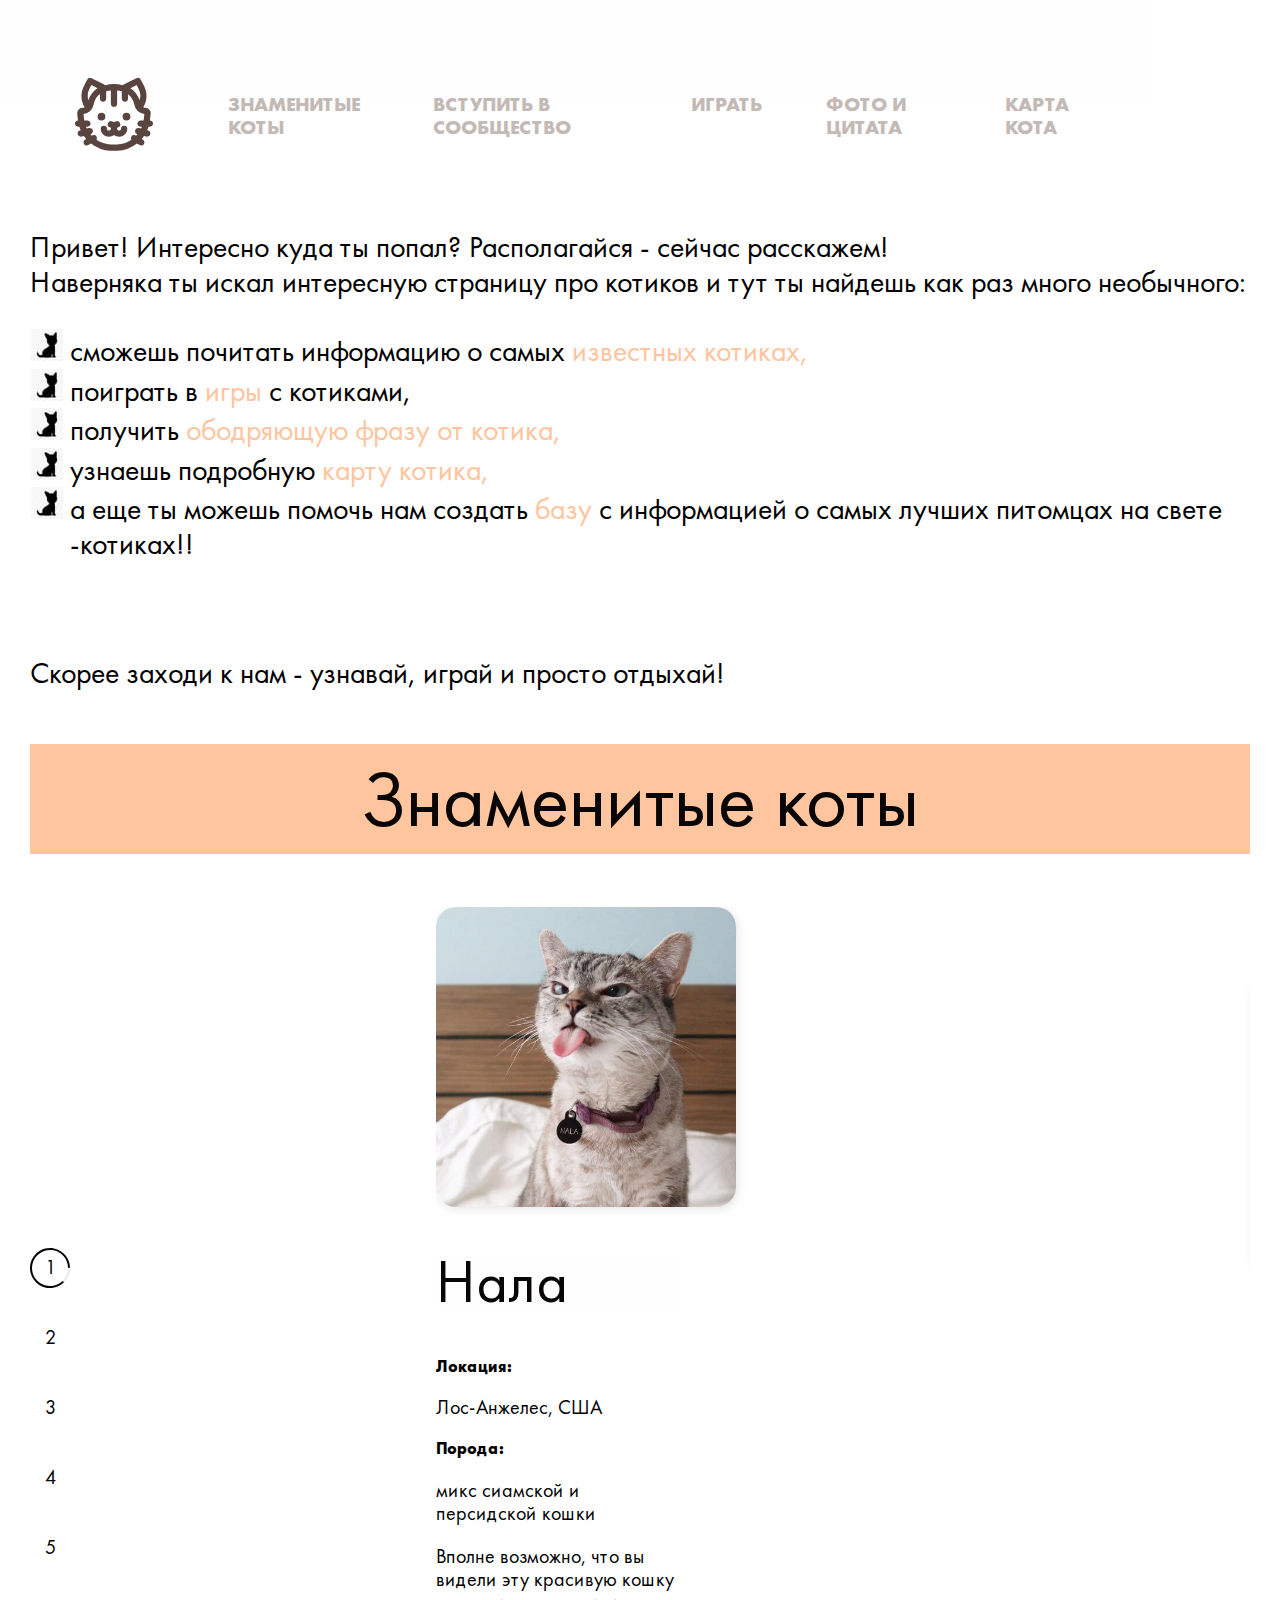
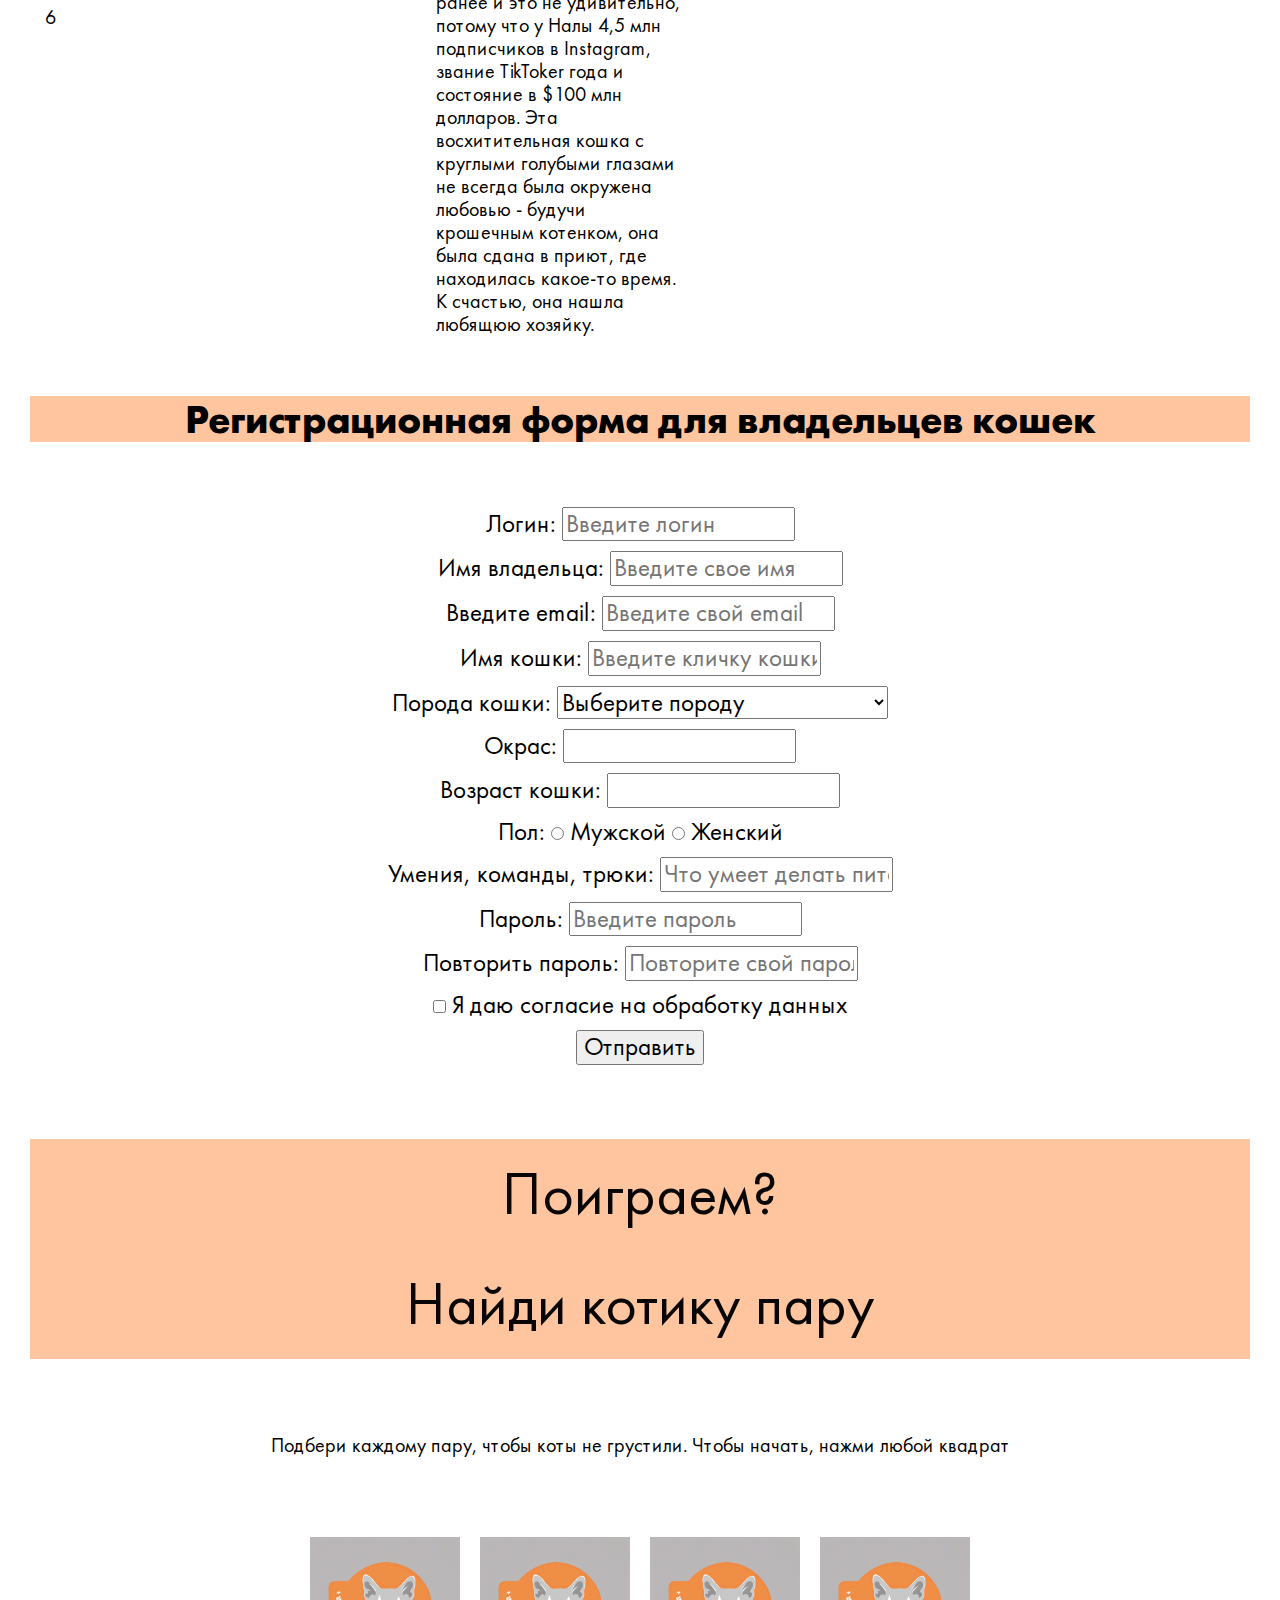
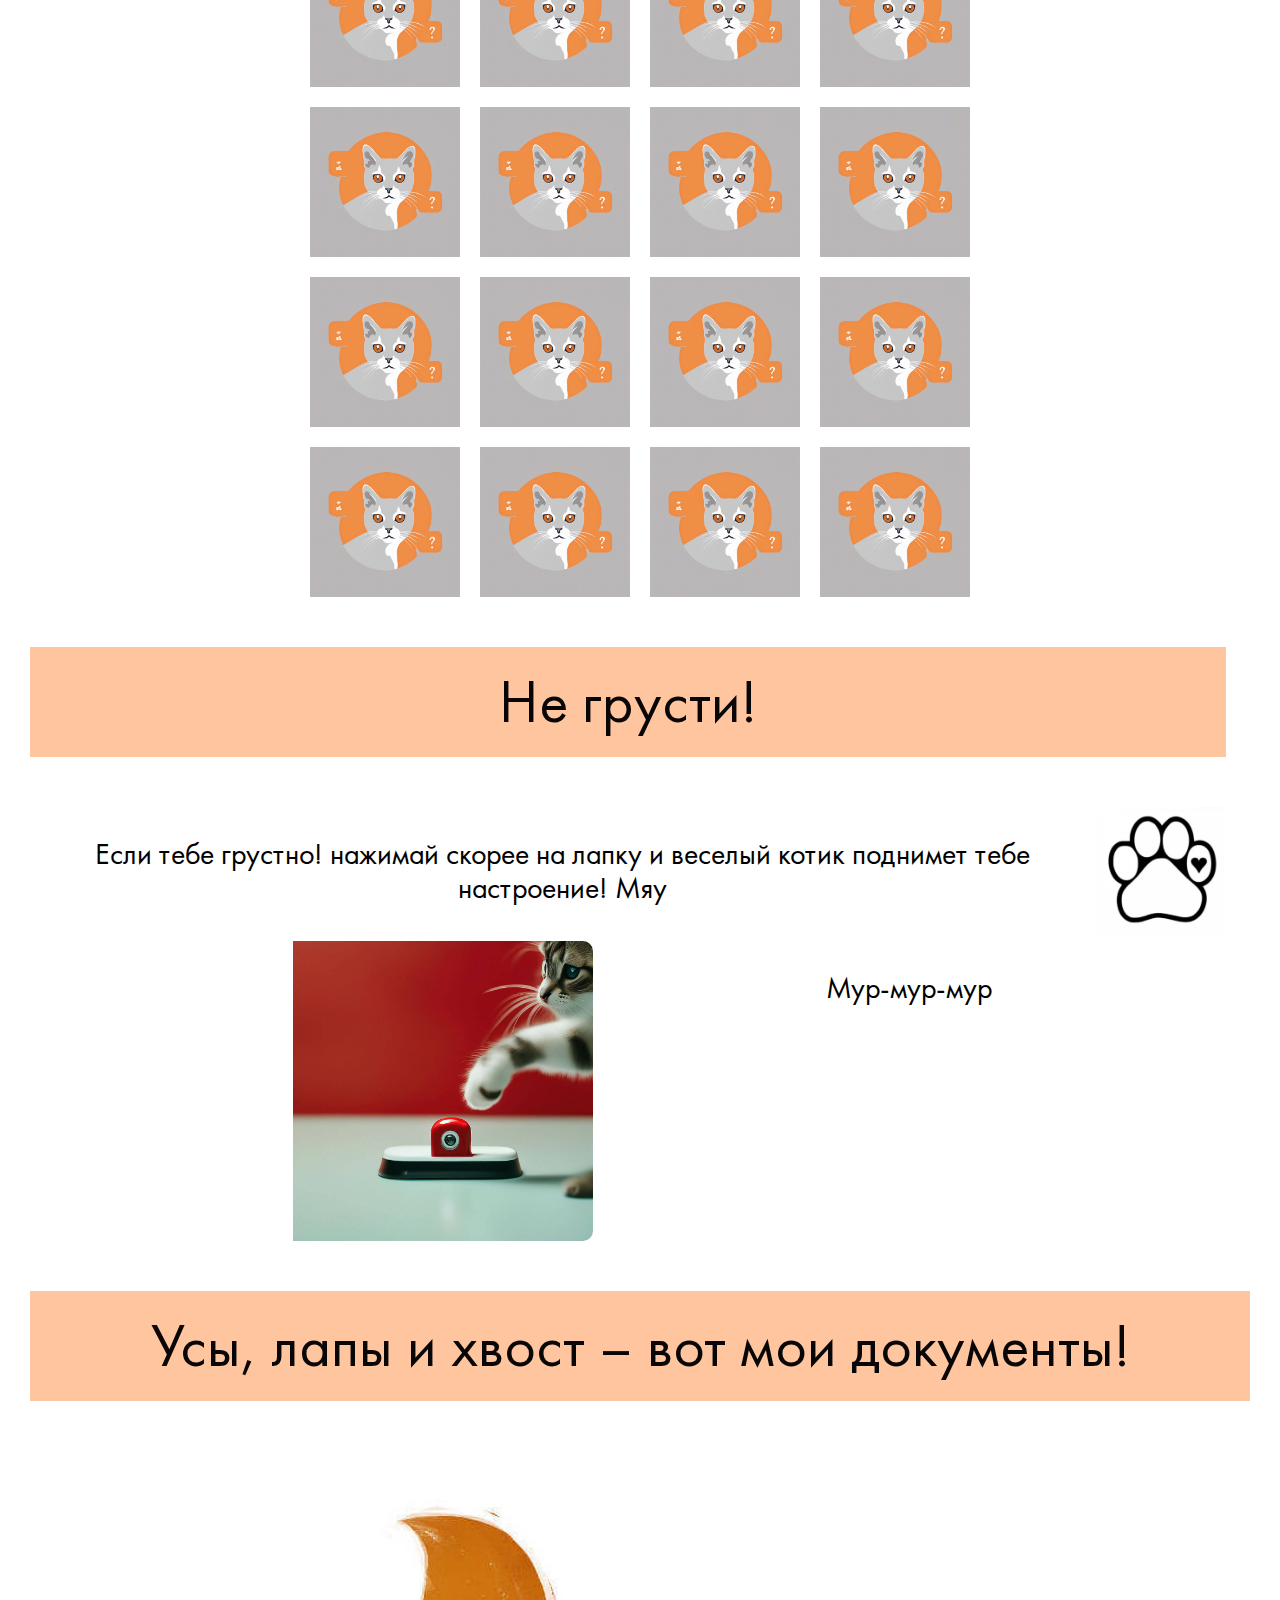
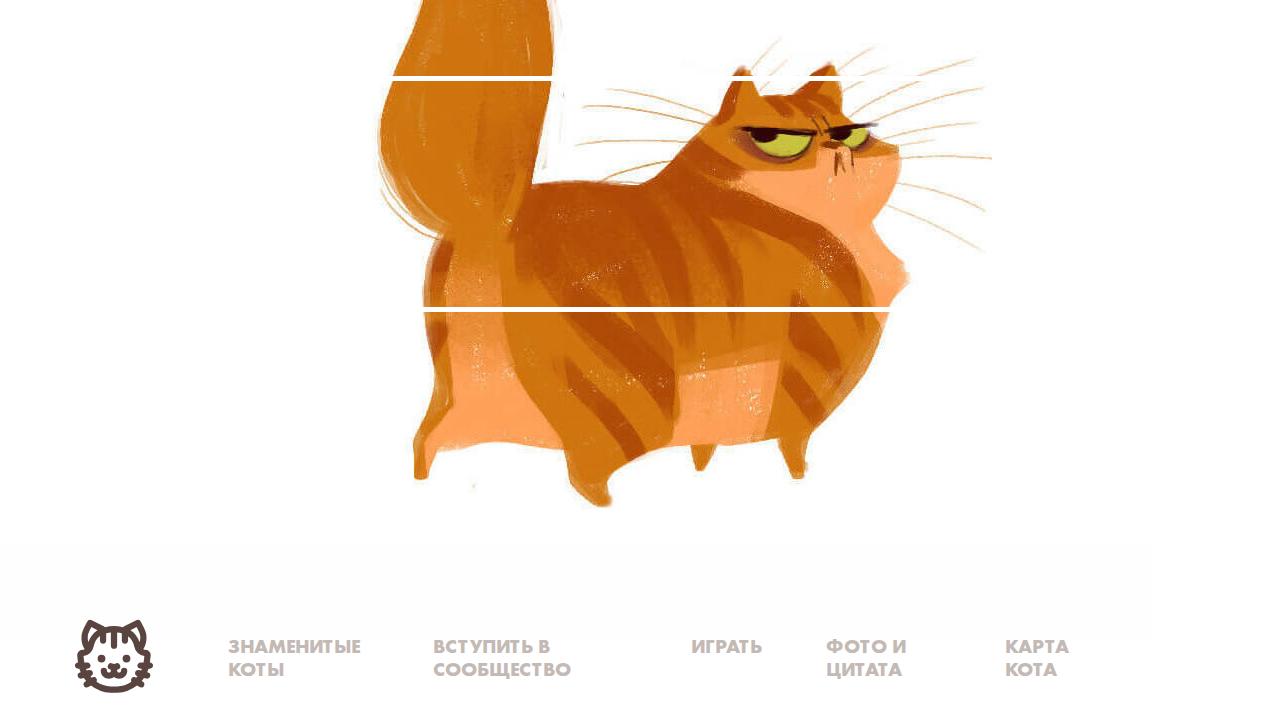
<file: index.html>
<!DOCTYPE html>
<html lang="ru">
  <head>
    <meta charset="UTF-8" />
    <meta name="viewport" content="width=device-width, initial-scale=1.0" />
    <link rel="stylesheet" href="assets/styles/normalize.css" />
    <link rel="stylesheet" href="assets/styles/style.css" />
    <link rel="icon" href="assets/images/favicon.png" type="image/png" />
    <title>FunnyCats</title>
  </head>
  <body>
    <header class="header">
      <div class="header-container">
        <img class="header-logo" src="assets/svg/logo.svg" alt="logo" />
        <nav class="header-nav">
          <ul class="nav-list">
            <li>
              <a href="#blockSlider" class="nav-list__item">знаменитые коты</a>
            </li>
            <li>
              <a class="nav-list__item" href="#blockForm"
                >вступить в сообщество</a
              >
            </li>
            <li><a class="nav-list__item" href="#blockGame">играть</a></li>
            <li>
              <a class="nav-list__item" href="#blockRndm">фото и цитата</a>
            </li>
            <li><a class="nav-list__item" href="#blockMap">карта кота</a></li>
          </ul>
        </nav>
      </div>
    </header>
    <main class="main">
    
      <div class="sayhello">
        <p class="sayhello__p">
          Привет! Интересно куда ты попал? Располагайся - сейчас расскажем!
          <br />Наверняка ты искал интересную страницу про котиков и тут ты
          найдешь как раз много необычного:
        </p>

        <ul class="sayhello__ul">
          <li class="sayhello__li">
            сможешь почитать информацию о самых
            <a href="#blockSlider" class="sayhello__item">
              известных котиках,</a
            >
          </li>
          <li class="sayhello__li">
            поиграть в <a class="sayhello__item" href="#blockGame">игры </a> с
            котиками,
          </li>
          <li class="sayhello__li">
            получить
            <a class="sayhello__item" href="#blockRndm"
              >ободряющую фразу от котика,</a
            >
          </li>

          <li class="sayhello__li">
            узнаешь подробную
            <a class="sayhello__item" href="#blockMap"> карту котика,</a>
          </li>
          <li class="sayhello__li">
            а еще ты можешь помочь нам создать
            <a href="#blockForm" class="sayhello__item"> базу</a> с информацией
            о самых лучших питомцах на свете -котиках!!
          </li>
        </ul>
        <br />
        <p>Скорее заходи к нам - узнавай, играй и просто отдыхай!</p>
      </div>

      <article id="blockSlider">
        <h1 class="slider-header">Знаменитые коты</h1>
        <div class="slider">
          <div class="slider-points">
            <img
              class="slider-points__arc"
              src="assets/svg/process.svg"
              alt="process"
            />
            <p class="slider-points__paragraph slider-points__item1">1</p>
            <p class="slider-points__paragraph slider-points__item2">2</p>
            <p class="slider-points__paragraph slider-points__item3">3</p>
            <p class="slider-points__paragraph slider-points__item4">4</p>
            <p class="slider-points__paragraph slider-points__item5">5</p>
            <p class="slider-points__paragraph slider-points__item6">6</p>
          </div>
          <div class="slider-container">
            <div class="slider-line">
              <div class="slider-card">
                <div class="slider-card__text">
                  <h2 class="slider-card__header">Нала</h2>

                  <strong>Локация:</strong>
                  <p class="slider-card__paragraph" id="catLocation">
                    Лос-Анжелес, США
                  </p>

                  <strong>Порода:</strong>
                  <p class="slider-card__paragraph" id="catBreed">
                    микс сиамской и персидской кошки
                  </p>
                  <p class="slider-card__paragraph" id="catInfo">
                    Вполне возможно, что вы видели эту красивую кошку ранее и
                    это не удивительно, потому что у Налы 4,5 млн подписчиков в
                    Instagram, звание TikToker года и состояние в $100 млн
                    долларов. Эта восхитительная кошка с круглыми голубыми
                    глазами не всегда была окружена любовью - будучи крошечным
                    котенком, она была сдана в приют, где находилась какое-то
                    время. К счастью, она нашла любящюю хозяйку.
                  </p>
                </div>
                <img
                  class="slider-card__img"
                  src="assets/images/nala.jpg"
                  alt="nala"
                />
              </div>
              <div class="slider-card">
                <div class="slider-card__text">
                  <h2 class="slider-card__header">Полковник Мяу</h2>

                  <strong>Локация:</strong>
                  <p class="slider-card__paragraph">Лос-Анжелес, США</p>

                  <strong>Порода:</strong>
                  <p class="slider-card__paragraph">гималайско-персидская</p>

                  <p class="slider-card__paragraph">
                    Занял первое место в мире по пушистости по версии книги
                    рекордов Гиннеса. До 2 лет находился в приюте, откуда его
                    забрали хозяева. Такую необычную кличку кот получил в связи
                    с хмуро-зловещим выражением его мордочки и огромным
                    количеством шерсти.
                  </p>
                </div>
                <img
                  class="slider-card__img"
                  src="assets/images/colonelmeow.jpg"
                  alt="colonelmeow"
                />
              </div>
              <div class="slider-card">
                <div class="slider-card__text">
                  <h2 class="slider-card__header">Гарфи</h2>

                  <strong>Локация:</strong>
                  <p class="slider-card__paragraph">Турция</p>

                  <strong>Порода:</strong>
                  <p class="slider-card__paragraph">персидская</p>

                  <p class="slider-card__paragraph">
                    Несмотря на свой грозный вид, Гарфи - один из самых добрых
                    котов в мире. Гарфи, как и все обычные коты, тоже любит
                    залезать в коробки и ящики, бегать за мышкой и посидеть под
                    мокрым зонтиком. Он прекрасная фотомодель и его сходство с
                    настоящим Гарфилдом просто поразительно. А его
                    хозяйка-фотограф сделал его настоящей звездой интернета.
                  </p>
                </div>
                <img
                  class="slider-card__img"
                  src="assets/images/garfy.jpg"
                  alt="colonelmeow"
                />
              </div>
              <div class="slider-card">
                <div class="slider-card__text">
                  <h2 class="slider-card__header">Сердитая кошка</h2>

                  <strong>Локация:</strong>
                  <p class="slider-card__paragraph">Морристаун, США</p>

                  <strong>Порода:</strong>
                  <p class="slider-card__paragraph">сноу-шу</p>

                  <p class="slider-card__paragraph">
                    Кошка, ставшая интернет-знаменитостью благодаря необычной
                    внешности после того, как брат её хозяйки в сентябре 2012
                    года разместил фотографию кошки на сайте Reddit. По словам
                    хозяйки, Табаты Бундесен, подобная внешность связана с
                    врождённой карликовостью и неправильным прикусом.
                  </p>
                </div>
                <img
                  class="slider-card__img"
                  src="assets/images/grumpycat.jpg"
                  alt="grumpycat"
                />
              </div>
              <div class="slider-card">
                <div class="slider-card__text">
                  <h2 class="slider-card__header">Широ Неко</h2>

                  <strong>Локация:</strong>
                  <p class="slider-card__paragraph">Япония</p>

                  <strong>Порода:</strong>
                  <p class="slider-card__paragraph">турецкая ван</p>

                  <p class="slider-card__paragraph">
                    Широ Неко - кот, постигший дзен. Считается самым ленивым и
                    безмятежным котом в мире. Понаблюдайте за умиротворенным
                    выражением его славной мордашки, обратите внимание на его
                    сонный вид, посмотрите на те вещи, которые он безропотно
                    позволяет с собой вытворять, а потом делайте выводы.
                  </p>
                </div>
                <img
                  class="slider-card__img"
                  src="assets/images/shironeko.jpg"
                  alt="shironeko"
                />
              </div>
              <div class="slider-card">
                <div class="slider-card__text">
                  <h2 class="slider-card__header">Снупи</h2>

                  <strong>Локация:</strong>
                  <p class="slider-card__paragraph">Чэнду, Китай</p>

                  <strong>Порода:</strong>
                  <p class="slider-card__paragraph">
                    экзотическая короткошерстная
                  </p>

                  <p class="slider-card__paragraph">
                    У Снупи милая мордашка, огромные глаза и плюшевая шерстка -
                    все это не может оставить равнодушными тех, кто его видит.
                    Глядя на него, кажется, что Снупи это красивая мягкая
                    игрушка. Неудивительно, что этот кот стал настоящей звездой
                    интернета. У Снуппи несколько миллионов поклонников со всего
                    мира, свой канал на youtube и страничка на facebook.
                  </p>
                </div>
                <img
                  class="slider-card__img"
                  src="assets/images/snoopy.jpg"
                  alt="snoopy"
                />
              </div>
            </div>
          </div>
        </div>
      </article>

      <article id="blockForm">
        <h3>Регистрационная форма для владельцев кошек</h3>

        <form
          class="form"
          name="catForm"
          novalidate
          onsubmit="return validateForm()"
        >
          <div class="form__field">
            <label class="form__label" for="login">Логин:</label>
            <input
              class="form__input"
              type="text"
              placeholder="Введите логин"
              id="login"
              name="login"
              required
              minlength="2"
              maxlength="20"
              pattern="[A-Za-z\s]+"
            />
          </div>

          <div class="form__field">
            <label class="form__label" for="name">Имя владельца:</label>
            <input
              class="form__input"
              type="text"
              placeholder="Введите свое имя"
              id="name"
              name="name"
              required
              minlength="2"
              maxlength="20"
              pattern="[A-Za-z\s]+"
            />
          </div>

          <div class="form__field">
            <label class="form__label" for="email">Введите email:</label>
            <input
              class="form__input"
              type="email"
              id="email"
              name="email"
              placeholder="Введите свой email"
              required
            />
          </div>

          <div class="form__field">
            <label class="form__label" for="nickname">Имя кошки:</label>
            <input
              class="form__input"
              type="text"
              id="nickname"
              name="nickname"
              placeholder="Введите кличку кошки"
              required
            />
          </div>

          <div class="form__field">
            <label class="form__label" for="breed">Порода кошки:</label>
            <select class="form__select" id="breed" name="breed" required>
              <option value="">Выберите породу</option>
              <option value="abyssinian">Абиссинская</option>
              <option value="asian">Азиатская</option>
              <option value="balinese">Балийская</option>
              <option value="turkish Van">Турецкий Ван</option>
              <option value="australian Mist">Австралийский Мист</option>
              <option value="tonkinese">Тонкинская</option>
              <option value="siamese">Сиамская</option>
              <option value="scottish lop-eared">Шотландская вислоухая</option>
              <option value="savannah">Саванна</option>
              <option value="russian blue">Русская голубая</option>
              <option value="persian longhair">
                Персидская длинношерстная
              </option>
              <option value="ocicat">Оцикет</option>
              <option value="munchkin">Манчкин</option>
              <option value="chinchilla">Шиншилла</option>
              <option value="cornish Rex">Корниш-рекс</option>
              <option value="burmilla">Бурмилла</option>
              <option value="burmese">Бирманская</option>
              <option value="bengal">Бенгальская</option>
              <option value="other">Другая</option>
            </select>
          </div>

          <div class="form__field">
            <label class="form__label" for="color">Окрас:</label>
            <input
              class="form__input"
              type="text"
              id="color"
              name="color"
              required
            />
          </div>

          <div class="form__field">
            <label class="form__label" for="age">Возраст кошки:</label>
            <input
              class="form__input"
              type="text"
              id="age"
              name="age"
              required
            />
          </div>

          <div class="form__field">
            <span class="form__label">Пол:</span>
            <input
              class="form__input"
              type="radio"
              id="male"
              name="gender"
              value="male"
              required
            />
            <label class="form__label" for="male">Мужской</label>
            <input
              class="form__input"
              type="radio"
              id="female"
              name="gender"
              value="female"
              required
            />
            <label class="form__label" for="female">Женский</label>
          </div>

          <div class="form__field">
            <label class="form__label" for="skill">
              Умения, команды, трюки:</label
            >
            <input
              class="form__input"
              type="text"
              placeholder="Что умеет делать питомец"
              id="skill"
              name="skill"
            />
          </div>

          <div class="form__field">
            <label class="form__label" for="password">Пароль:</label>
            <input
              class="form__input"
              type="password"
              id="password"
              name="password"
              placeholder="Введите пароль"
              required
              minlength="8"
              pattern="^(?=.*[a-z])(?=.*[A-Z] ])(?=.*\d).+$"
            />
          </div>

          <div class="form__field">
            <label class="form__label" for="repeatPassword"
              >Повторить пароль:</label
            >
            <input
              class="form__input"
              type="password"
              id="repeatPassword"
              name="repeatPassword"
              placeholder="Повторите свой пароль"
              required
              minlength="8"
              pattern="^(?=.*[a-z])(?=.*[A-Z] ])(?=.*\d).+$"
            />
          </div>

          <div class="form__field form__field--checkbox">
            <input
              class="form__checkbox"
              type="checkbox"
              id="consent"
              name="approval"
              required
            />
            <label class="form__label form__label--checkbox" for="consent"
              >Я даю согласие на обработку данных</label
            >
          </div>

          <div class="form__field">
            <input class="form__submit" type="submit" value="Отправить" />
          </div>
        </form>
      </article>

      <article id="blockGame">
        <h2 class="game-header">
          Поиграем?<br /><span class="game-header__name">
            Найди котику пару</span
          >
        </h2>
        <p class="game-text">
          Подбери каждому пару, чтобы коты не грустили. Чтобы начать, нажми
          любой квадрат
        </p>
        <div class="success-message"></div>
        <div class="success-gif"></div>
        <div class="gamecontainer">
          <div
            class="gamecontainer__square gamecontainer__square-closed gamecontainer__square-cat1"
          ></div>
          <div
            class="gamecontainer__square gamecontainer__square-closed gamecontainer__square-cat2"
          ></div>
          <div
            class="gamecontainer__square gamecontainer__square-closed gamecontainer__square-cat1"
          ></div>
          <div
            class="gamecontainer__square gamecontainer__square-closed gamecontainer__square-cat2"
          ></div>
          <div
            class="gamecontainer__square gamecontainer__square-closed gamecontainer__square-cat1"
          ></div>
          <div
            class="gamecontainer__square gamecontainer__square-closed gamecontainer__square-cat2"
          ></div>
          <div
            class="gamecontainer__square gamecontainer__square-closed gamecontainer__square-cat1"
          ></div>
          <div
            class="gamecontainer__square gamecontainer__square-closed gamecontainer__square-cat2"
          ></div>
          <div
            class="gamecontainer__square gamecontainer__square-closed gamecontainer__square-cat1"
          ></div>
          <div
            class="gamecontainer__square gamecontainer__square-closed gamecontainer__square-cat2"
          ></div>
          <div
            class="gamecontainer__square gamecontainer__square-closed gamecontainer__square-cat1"
          ></div>
          <div
            class="gamecontainer__square gamecontainer__square-closed gamecontainer__square-cat2"
          ></div>
          <div
            class="gamecontainer__square gamecontainer__square-closed gamecontainer__square-cat1"
          ></div>
          <div
            class="gamecontainer__square gamecontainer__square-closed gamecontainer__square-cat2"
          ></div>
          <div
            class="gamecontainer__square gamecontainer__square-closed gamecontainer__square-cat1"
          ></div>
          <div
            class="gamecontainer__square gamecontainer__square-closed gamecontainer__square-cat2"
          ></div>
        </div>
      </article>

      <article id="blockRndm">
        <div class="rndm">
          <h2 class="rndm__header h2">Не грусти!</h2>
          <div class="rndm__container container">
            <p class="container__p">
              Если тебе грустно! нажимай скорее на лапку и веселый котик
              поднимет тебе настроение! Мяу
            </p>
            <div class="container__btntobe btntobe" id="btntobe">
              <img
                class="btntobe__img"
                src="assets/images/img_random_paw.jpg"
                alt="лапка"
              />
            </div>
          </div>
          <div class="rndm__qoute qoute">
            <img
              class="qoute__img"
              id="qoute__img"
              src="assets/images/cat_4_rndm.jpg"
              alt="Котик"
            />
            <p class="qoute__p" id="qoute__p">Мур-мур-мур</p>
          </div>
        </div>
      </article>

      <article id="blockMap">
        <h2 class="h2">Усы, лапы и хвост – вот мои документы!</h2>
        <div class="map">
          <div class="map__body">
            <div class="map__item map__item_tail">
              <img
                id="1"
                class="map__image"
                src="assets/images/cat_map_1.jpg"
                alt="часть_1"
              />
            </div>
            <div class="map__item map__item_wiskers">
              <img
                id="2"
                class="map__image"
                src="assets/images/cat_map_2.jpg"
                alt="часть_2"
              />
            </div>
            <div class="map__item map__item_butt">
              <img
                id="3"
                class="map__image"
                src="assets/images/cat_map_3.jpg"
                alt="часть_3"
              />
            </div>
            <div class="map__item map__item_face">
              <img
                id="4"
                class="map__image"
                src="assets/images/cat_map_4.jpg"
                alt="часть_4"
              />
            </div>
            <div class="map__item map__item_backpaws">
              <img
                id="5"
                class="map__image"
                src="assets/images/cat_map_5.jpg"
                alt="часть_5"
              />
            </div>
            <div class="map__item map__item_frontpaws">
              <img
                id="6"
                class="map__image"
                src="assets/images/cat_map_6.jpg"
                alt="часть_6"
              />
            </div>
            <div class="modal">
              <div class="modal__main">
                <p class="modal__p"></p>
                <button class="modal__close">&#10006;</button>
              </div>
            </div>
          </div>
        </div>
      </article>
    </main>
    <footer class="header">
      <div class="header-container">
        <img class="header-logo" src="assets/svg/logo.svg" alt="logo" />
        <nav class="header-nav">
          <ul class="nav-list">
            <li>
              <a href="#blockSlider" class="nav-list__item">знаменитые коты</a>
            </li>
            <li>
              <a class="nav-list__item" href="#blockForm"
                >вступить в сообщество</a
              >
            </li>
            <li><a class="nav-list__item" href="#blockGame">играть</a></li>
            <li>
              <a class="nav-list__item" href="#blockRndm">фото и цитата</a>
            </li>
            <li><a class="nav-list__item" href="#blockMap">карта кота</a></li>
          </ul>
        </nav>
      </div>
    </footer>
    <script src="assets/js/slider.js"></script>
    <script src="assets/js/game.js"></script>
    <script src="assets/js/form.js"></script>
    <script src="assets/js/random.js"></script>
    <script src="assets/js/scroll.js"></script>
    <script src="assets/js/map.js"></script>
  </body>
</html>
</file>
<file: assets/styles/style.css>
.header {
  box-sizing: border-box;
  width: 90vw;
  height: 100px;
  padding: 65px 5vw 0 5vw;
  background-color: #fffefe;
  font-family: "Futura New";
  font-weight: 700;
  text-transform: uppercase;
}
.header .header-container {
  display: flex;
  justify-content: space-between;
}
.header .header-container .header-logo {
  width: 100px;
  height: 100px;
}
.header .header-container .header-nav {
  display: flex;
  justify-content: space-between;
  align-items: center;
}
.header .header-container .header-nav .nav-list {
  display: flex;
  justify-content: flex-end;
  padding-inline-start: 0;
  list-style-type: none;
  font-size: 20px;
}
.header .header-container .header-nav .nav-list .nav-list__item {
  float: left;
  margin-left: 5vw;
  color: #c3b9b5;
  text-decoration: none;
}
.header .header-container .header-nav .nav-list .nav-list__item:hover {
  text-decoration: underline;
}

.slider-header {
  color: #080606;
  font-family: "Futura New";
  font-size: 80px;
  font-style: normal;
  font-weight: 400;
  line-height: 110px; /* 137.5% */
  background-color: #ffc59e;
  text-align: center;
}

.slider {
  display: flex;
  justify-content: center;
  align-items: baseline;
  font-family: "Futura New";
  align-items: center;
  margin-top: 51px;
}
.slider .slider-points {
  display: grid;
  grid-template-rows: repeat(6, 40px);
  justify-items: center;
  gap: 30px;
}
@media screen and (max-width: 1600px) {
  .slider .slider-points {
    margin-right: 30%;
  }
}
.slider .slider-points .slider-points__arc {
  grid-row-start: 1;
  grid-row-end: 2;
  grid-column-start: 1;
  grid-column-end: 2;
  margin-top: 12px;
}
.slider .slider-points .slider-points__paragraph {
  cursor: pointer;
  font-size: 20px;
}
.slider .slider-points .slider-points__item1 {
  grid-row-start: 1;
  grid-row-end: 2;
  grid-column-start: 1;
  grid-column-end: 2;
}
.slider .slider-points .slider-points__item2 {
  grid-row-start: 2;
  grid-row-end: 3;
  grid-column-start: 1;
  grid-column-end: 2;
}
.slider .slider-points .slider-points__item3 {
  grid-row-start: 3;
  grid-row-end: 4;
  grid-column-start: 1;
  grid-column-end: 2;
}
.slider .slider-points .slider-points__item4 {
  grid-row-start: 4;
  grid-row-end: 5;
  grid-column-start: 1;
  grid-column-end: 2;
}
.slider .slider-points .slider-points__item5 {
  grid-row-start: 5;
  grid-row-end: 6;
  grid-column-start: 1;
  grid-column-end: 2;
}
.slider .slider-points .slider-points__item6 {
  grid-row-start: 6;
  grid-row-end: 7;
  grid-column-start: 1;
  grid-column-end: 2;
}
.slider .slider-container {
  display: flex;
  justify-content: flex-start;
  overflow: hidden;
  flex-basis: 74%;
}
.slider .slider-container .slider-line {
  display: flex;
  justify-content: flex-start;
  transition: all 1s;
}
.slider .slider-container .slider-line .slider-card {
  display: flex;
  flex-shrink: 0;
  justify-content: center;
  align-items: center;
  border-radius: 20px;
  background: #fff;
}
@media screen and (max-width: 1600px) {
  .slider .slider-container .slider-line .slider-card {
    flex-direction: column-reverse;
    align-items: flex-start;
  }
}
.slider .slider-container .slider-line .slider-card .slider-card__text {
  margin: 0 26px 0 26px;
  width: 45%;
}
@media screen and (max-width: 1730px) {
  .slider .slider-container .slider-line .slider-card .slider-card__text {
    width: 30%;
  }
}
@media screen and (max-width: 1600px) {
  .slider .slider-container .slider-line .slider-card .slider-card__text {
    width: 40%;
  }
}
@media screen and (max-width: 1370px) {
  .slider .slider-container .slider-line .slider-card .slider-card__text {
    width: 30%;
    margin: 0;
  }
}
.slider .slider-container .slider-line .slider-card .slider-card__text .slider-card__header {
  color: #080606;
  background-color: #fffefe;
  font-size: 60px;
  font-style: normal;
  font-weight: 400;
  line-height: 110px;
  text-align: center;
  font-family: "Futura New";
  text-align: start;
}
@media screen and (max-width: 1600px) {
  .slider .slider-container .slider-line .slider-card .slider-card__text .slider-card__header {
    line-height: 50px;
  }
}
.slider .slider-container .slider-line .slider-card .slider-card__text .slider-card__paragraph {
  font-size: 20px;
}
.slider .slider-container .slider-line .slider-card .slider-card__img {
  border-radius: 20px;
  object-fit: cover;
  width: 502px;
  height: 502px;
  box-shadow: 2px 2px 10px 0px rgba(0, 0, 0, 0.1);
}
@media screen and (max-width: 1820px) {
  .slider .slider-container .slider-line .slider-card .slider-card__img {
    width: 410px;
    height: 410px;
  }
}
@media screen and (max-width: 1600px) {
  .slider .slider-container .slider-line .slider-card .slider-card__img {
    width: 502px;
    height: 502px;
  }
}
@media screen and (max-width: 1370px) {
  .slider .slider-container .slider-line .slider-card .slider-card__img {
    width: 300px;
    height: 300px;
  }
}

.game-header {
  color: #080606;
  background-color: #ffc59e;
  font-size: 60px;
  font-style: normal;
  font-weight: 400;
  line-height: 110px;
  text-align: center;
  font-family: "Futura New";
}

.game-header__name {
  font-size: 60px;
}

.game-text {
  font-family: "Futura New";
  font-size: 20px;
  text-align: center;
  padding-top: 25px;
}

.gamecontainer {
  display: flex;
  flex-wrap: wrap;
  justify-content: center;
  max-width: 800px;
  gap: 20px;
  margin: 10px auto;
}

.gamecontainer__square {
  width: 150px;
  height: 150px;
}

.gamecontainer__square-cat1 {
  background-image: url("../images/cat1.jpg");
  background-size: contain;
}

.gamecontainer__square-cat2 {
  background-image: url("../images/cat2.jpg");
  background-size: contain;
}

.gamecontainer__square-closed {
  background-image: url("../images/question2.png");
  background-size: contain;
}

.success-message {
  font-family: "Futura New";
  font-size: 40px;
  text-align: center;
  padding: 10px;
}

.success-gif {
  display: flex;
  justify-content: center;
  padding: 15px;
}

.rndm__qoute {
  display: flex;
  flex-direction: row;
  justify-content: space-evenly;
}

.qoute__img {
  width: 300px;
  height: 300px;
  border-radius: 10px;
  padding-left: 30px;
}

.qoute__p {
  font-family: "Futura New";
  font-size: 30px;
  text-align: center;
}

.container {
  display: flex;
  flex-direction: row;
  justify-content: space-evenly;
}
.container .container__p {
  font-family: "Futura New";
  font-size: 30px;
  text-align: center;
}

.btntobe .btntobe__img {
  width: 130px;
  height: 130px;
}

.btntobe :active {
  transform: scale(1.2);
  box-shadow: 2px 2px 10px 0px rgba(0, 0, 0, 0.1);
}

.h2 {
  color: #080606;
  background-color: #ffc59e;
  font-size: 60px;
  font-style: normal;
  font-weight: 400;
  line-height: 110px;
  text-align: center;
  font-family: "Futura New";
}

@media screen and (max-width: 1690px) {
  .rndm {
    margin-right: 8%;
  }
}
@media screen and (max-width: 1570px) {
  .rndm {
    margin-right: 2%;
  }
}
@media screen and (max-width: 1200px) {
  .container {
    display: flex;
    flex-direction: column;
    align-items: center;
  }
  .rndm__qoute {
    display: flex;
    flex-direction: column;
    align-items: center;
  }
}
.form {
  font-family: "Futura New";
  text-align: center;
  font-size: 25px;
  padding: 20px;
  box-sizing: border-box;
}

.form__field {
  padding: 5px;
}

h3 {
  text-align: center;
  font-family: "Futura New";
  font-size: 40px;
  background-color: #ffc59e;
}

.main {
  margin-top: 130px;
  margin-left: 30px;
  margin-right: 30px;
}

.sayhello {
  font-family: "Futura New";
  font-size: 30px;
}

.sayhello__li {
  list-style-image: url("/assets/images/cat_marker_li.jpg");
}

.sayhello__item {
  text-decoration: none;
  color: #ffc59e;
}

.sayhello__item :visited {
  color: #c3b9b5;
}

.sayhello__item :hover {
  text-decoration: underline;
}

.map {
  position: relative;
  display: grid;
  justify-content: center;
}

.map__body {
  display: grid;
  grid-template-columns: repeat(2, 1fr);
  grid-template-rows: repeat(3, 1fr);
  margin-left: 2%;
  width: 80%;
}

.map__item:hover {
  transform: scale(1.2);
  box-shadow: 2px 2px 10px 0px rgba(0, 0, 0, 0.1);
}

.modal {
  transform: scale(0);
  position: absolute;
  width: 40vw;
  text-align: center;
  border-radius: 10px;
  top: 30vh;
  background-color: #ffc59e;
  z-index: 2;
}

.modal__p {
  margin-top: 20px;
  font-family: "Futura New";
  color: #080606;
}

.modal__close {
  position: absolute;
  top: 0;
  right: 0;
  border-radius: 10px;
  cursor: pointer;
}

.active {
  transform: scale(1);
  transition: 0.4s, ease-in-out;
}

@font-face {
  src: url(../fonts/FuturaNewBold-Reg.woff);
  font-family: "Futura New";
  font-style: normal;
  font-weight: 700;
}
@font-face {
  src: url(../fonts/FuturaNewBook-Reg.woff);
  font-family: "Futura New";
  font-style: normal;
  font-weight: 400;
}

/*# sourceMappingURL=style.css.map */
</file>
